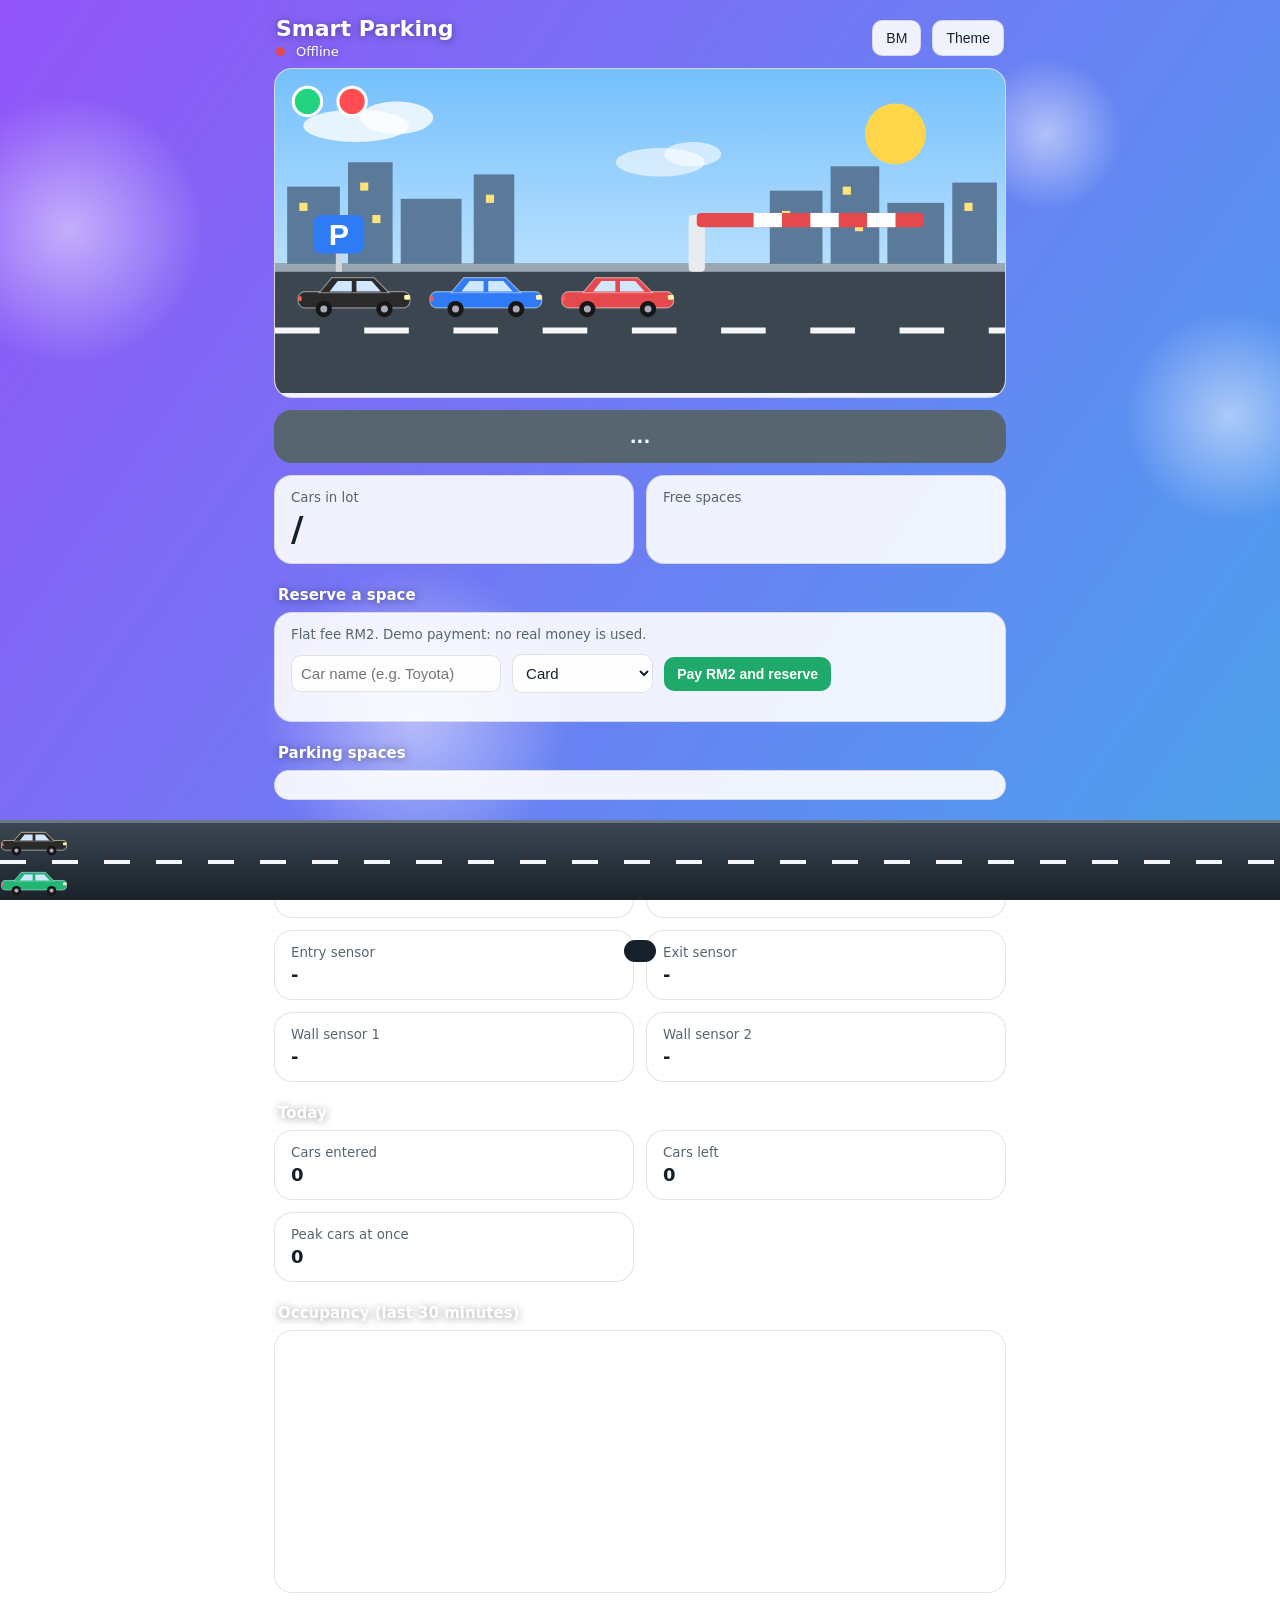
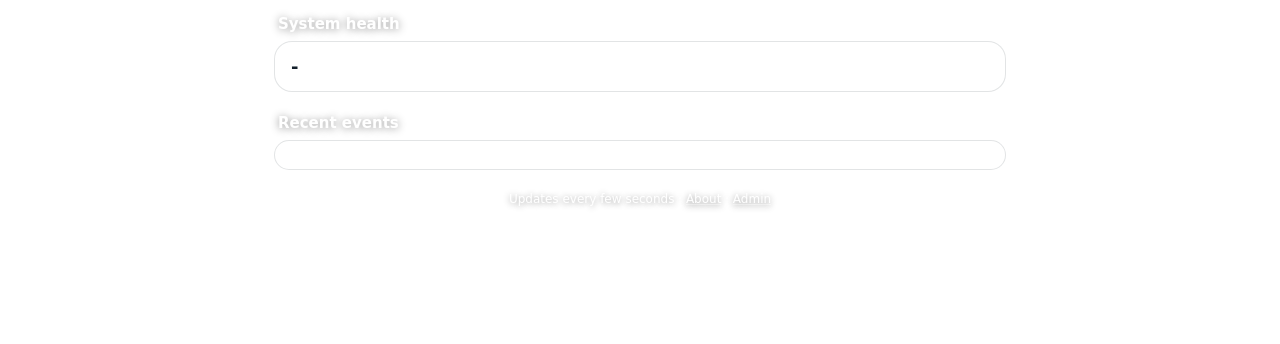
<file: web/index.html>
<!DOCTYPE html>
<html lang="en">
<head>
  <meta charset="utf-8">
  <meta name="viewport" content="width=device-width,initial-scale=1">
  <meta name="theme-color" content="#2f80ed">
  <meta name="apple-mobile-web-app-capable" content="yes">
  <link rel="icon" href="data:image/svg+xml,%3Csvg xmlns='http://www.w3.org/2000/svg' viewBox='0 0 64 64'%3E%3Crect width='64' height='64' rx='14' fill='%232f80ed'/%3E%3Ctext x='32' y='46' font-size='40' font-weight='700' text-anchor='middle' fill='white' font-family='Arial'%3EP%3C/text%3E%3C/svg%3E">
  <title>Smart Parking</title>
  <link rel="stylesheet" href="css/dashboard.css">
</head>
<body>
  <svg width="0" height="0" style="position:absolute">
    <symbol id="car" viewBox="0 0 100 40">
      <rect x="2" y="17" width="96" height="14" rx="6" fill="currentColor" stroke="rgba(255,255,255,.45)" stroke-width="1"/>
      <path d="M20 18L31 5H67L80 18Z" fill="currentColor" stroke="rgba(255,255,255,.45)" stroke-width="1"/>
      <path d="M29 17L36 8H48V17Z" fill="#cfe8ff"/>
      <path d="M52 17V8H65L73 17Z" fill="#cfe8ff"/>
      <rect x="93" y="20" width="5" height="4" rx="1" fill="#fff6b0"/>
      <rect x="2" y="21" width="3" height="4" rx="1" fill="#ff5a5a"/>
      <circle cx="24" cy="32" r="7" fill="#161616"/>
      <circle cx="24" cy="32" r="3" fill="#aab"/>
      <circle cx="76" cy="32" r="7" fill="#161616"/>
      <circle cx="76" cy="32" r="3" fill="#aab"/>
    </symbol>
  </svg>

  <div id="bg"></div>
  <div class="orb o1"></div>
  <div class="orb o2"></div>
  <div class="orb o3"></div>
  <div class="orb o4"></div>

  <div id="strip" aria-hidden="true">
    <div class="ln"></div>
    <svg class="sc t1" viewBox="0 0 100 40" style="color:#e5484d;animation-duration:15s;animation-delay:-4s"><use href="#car" width="100" height="40"/></svg>
    <svg class="sc t1" viewBox="0 0 100 40" style="color:#f7c600;animation-duration:21s;animation-delay:-13s"><use href="#car" width="100" height="40"/></svg>
    <svg class="sc t1" viewBox="0 0 100 40" style="color:#2b2b2b;animation-duration:27s;animation-delay:-20s"><use href="#car" width="100" height="40"/></svg>
    <svg class="sc t2" viewBox="0 0 100 40" style="color:#2f7bf6;animation-duration:18s;animation-delay:-8s"><use href="#car" width="100" height="40"/></svg>
    <svg class="sc t2" viewBox="0 0 100 40" style="color:#22b573;animation-duration:24s;animation-delay:-16s"><use href="#car" width="100" height="40"/></svg>
  </div>

  <header>
    <div>
      <h1 data-k="title">Smart Parking</h1>
      <span id="dot" class="dot off"></span>
      <span id="conn" class="sub">...</span>
    </div>
    <div>
      <button id="lang">BM</button>
      <button id="theme">Theme</button>
    </div>
  </header>

  <main>
    <div class="card scene">
      <svg id="scene" viewBox="0 0 360 160" width="100%" role="img" aria-label="Parking lot gate animation">
        <defs>
          <linearGradient id="sky" x1="0" y1="0" x2="0" y2="1">
            <stop offset="0" style="stop-color:var(--sky1)"/>
            <stop offset="1" style="stop-color:var(--sky2)"/>
          </linearGradient>
        </defs>
        <rect width="360" height="160" fill="url(#sky)"/>
        <circle class="sun" cx="306" cy="32" r="15" style="fill:var(--sun)"/>
        <g class="cl1">
          <ellipse cx="40" cy="28" rx="26" ry="8" fill="#fff" opacity=".8"/>
          <ellipse cx="60" cy="24" rx="18" ry="8" fill="#fff" opacity=".8"/>
        </g>
        <g class="cl2">
          <ellipse cx="190" cy="46" rx="22" ry="7" fill="#fff" opacity=".6"/>
          <ellipse cx="206" cy="42" rx="14" ry="6" fill="#fff" opacity=".6"/>
        </g>
        <g style="fill:var(--bld)">
          <rect x="6" y="58" width="26" height="42"/>
          <rect x="36" y="46" width="22" height="54"/>
          <rect x="62" y="64" width="30" height="36"/>
          <rect x="98" y="52" width="20" height="48"/>
          <rect x="244" y="60" width="26" height="40"/>
          <rect x="274" y="48" width="24" height="52"/>
          <rect x="302" y="66" width="28" height="34"/>
          <rect x="334" y="56" width="22" height="44"/>
        </g>
        <g class="win" fill="#ffe27a">
          <rect x="12" y="66" width="4" height="4"/><rect x="22" y="76" width="4" height="4"/>
          <rect x="42" y="56" width="4" height="4"/><rect x="48" y="72" width="4" height="4"/>
          <rect x="104" y="62" width="4" height="4"/><rect x="250" y="70" width="4" height="4"/>
          <rect x="280" y="58" width="4" height="4"/><rect x="286" y="76" width="4" height="4"/>
          <rect x="340" y="66" width="4" height="4"/>
        </g>
        <rect y="96" width="360" height="64" style="fill:var(--road)"/>
        <rect y="96" width="360" height="4" fill="#9aa6b1"/>
        <line class="dashes" x1="0" y1="129" x2="360" y2="129" stroke="#f4f6f8" stroke-width="3"/>
        <rect x="204" y="72" width="8" height="28" rx="2" fill="#e8ecef"/>
        <g class="arm">
          <rect x="208" y="71" width="112" height="7" rx="2" fill="var(--red)"/>
          <rect x="236" y="71" width="14" height="7" fill="#fff"/>
          <rect x="264" y="71" width="14" height="7" fill="#fff"/>
          <rect x="292" y="71" width="14" height="7" fill="#fff"/>
        </g>
        <rect x="30" y="88" width="3" height="12" fill="#cfd6dd"/>
        <rect x="19" y="72" width="25" height="19" rx="4" fill="#2f7bf6"/>
        <text x="31.5" y="87" text-anchor="middle" font-size="15" font-weight="700" fill="#fff" font-family="Arial">P</text>
        <use id="car0" href="#car" x="0" y="100" width="58" height="23" style="color:#e5484d"/>
        <use id="car1" href="#car" x="0" y="100" width="58" height="23" style="color:#2f7bf6"/>
        <use id="car2" href="#car" x="0" y="100" width="58" height="23" style="color:#2b2b2b"/>
        <use id="car3" href="#car" x="0" y="100" width="58" height="23" style="color:#f7c600"/>
        <use id="car4" href="#car" x="0" y="100" width="58" height="23" style="color:#22b573"/>
        <text id="tailtag" x="14" y="64">TAILGATING!</text>
        <circle id="gled" cx="16" cy="16" r="7" fill="#22d37f" stroke="#fff" stroke-width="1.5"/>
        <circle id="rled" cx="38" cy="16" r="7" fill="#ff4d52" stroke="#fff" stroke-width="1.5"/>
      </svg>
    </div>

    <div id="banner" class="banner">...</div>

    <div class="grid">
      <div class="card">
        <small data-k="k_cars">Cars in lot</small>
        <div class="big"><span id="cars">0</span> / <span id="max">0</span></div>
      </div>
      <div class="card">
        <small data-k="k_free">Free spaces</small>
        <div class="big" id="free">0</div>
      </div>
    </div>

    <h2 data-k="h_reserve">Reserve a space</h2>
    <div class="card">
      <div id="payBox">
        <small data-k="payNote">Flat fee RM2. Demo payment: no real money is used.</small>
        <input id="cname" maxlength="14" placeholder="Car name (e.g. Toyota)">
        <select id="method">
          <option value="Card" data-k="m1">Card</option>
          <option value="E-wallet" data-k="m2">E-wallet</option>
          <option value="Online banking" data-k="m3">Online banking</option>
        </select>
        <button id="payBtn" class="primary" data-k="payBtn">Pay RM2 and reserve</button>
      </div>
      <div id="ok" class="ok">
        <svg viewBox="0 0 52 52">
          <circle cx="26" cy="26" r="23" fill="none" stroke="currentColor" stroke-width="3"/>
          <path id="okp" d="M14 27l8 8 16-17" fill="none" stroke="currentColor" stroke-width="4" stroke-linecap="round"/>
        </svg>
        <span id="okt"></span>
      </div>
      <div id="tickets"></div>
      <div class="sub" id="rmsg" style="margin-top:6px"></div>
    </div>

    <h2 data-k="h_spaces">Parking spaces</h2>
    <div class="card"><div id="slots" class="slots"></div></div>

    <h2 data-k="h_read">Live readings</h2>
    <div class="grid">
      <div class="card"><small data-k="k_gate">Gate</small><div class="v" id="gate">-</div></div>
      <div class="card"><small data-k="k_mode">Mode</small><div class="v" id="mode">-</div></div>
      <div class="card"><small data-k="k_entry">Entry sensor</small><div class="v" id="entry">-</div></div>
      <div class="card"><small data-k="k_exit">Exit sensor</small><div class="v" id="exit">-</div></div>
      <div class="card"><small data-k="k_w1">Wall sensor 1</small><div class="v" id="w1">-</div></div>
      <div class="card"><small data-k="k_w2">Wall sensor 2</small><div class="v" id="w2">-</div></div>
    </div>

    <h2 data-k="h_today">Today</h2>
    <div class="grid">
      <div class="card"><small data-k="k_in">Cars entered</small><div class="v" id="sin">0</div></div>
      <div class="card"><small data-k="k_out">Cars left</small><div class="v" id="sout">0</div></div>
      <div class="card"><small data-k="k_peak">Peak cars at once</small><div class="v" id="speak">0</div></div>
    </div>

    <h2 data-k="h_occ">Occupancy (last 30 minutes)</h2>
    <div class="card"><svg id="chart" viewBox="0 0 300 100" width="100%" style="display:block"></svg></div>

    <h2 data-k="h_health">System health</h2>
    <div class="card">
      <div class="v" id="health">-</div>
      <div class="sub" id="hdetail"></div>
    </div>

    <h2 data-k="h_events">Recent events</h2>
    <div class="card"><ul id="log"></ul></div>

    <p class="foot">
      <span data-k="foot">Updates every few seconds</span> &middot;
      <a href="/about">About</a> &middot;
      <a href="/admin">Admin</a>
    </p>
  </main>

  <div id="toast"></div>
  <script src="js/firebase-config.js"></script>
  <script src="js/firebase-bridge.js"></script>
  <script src="js/dashboard.js"></script>
</body>
</html>
</file>
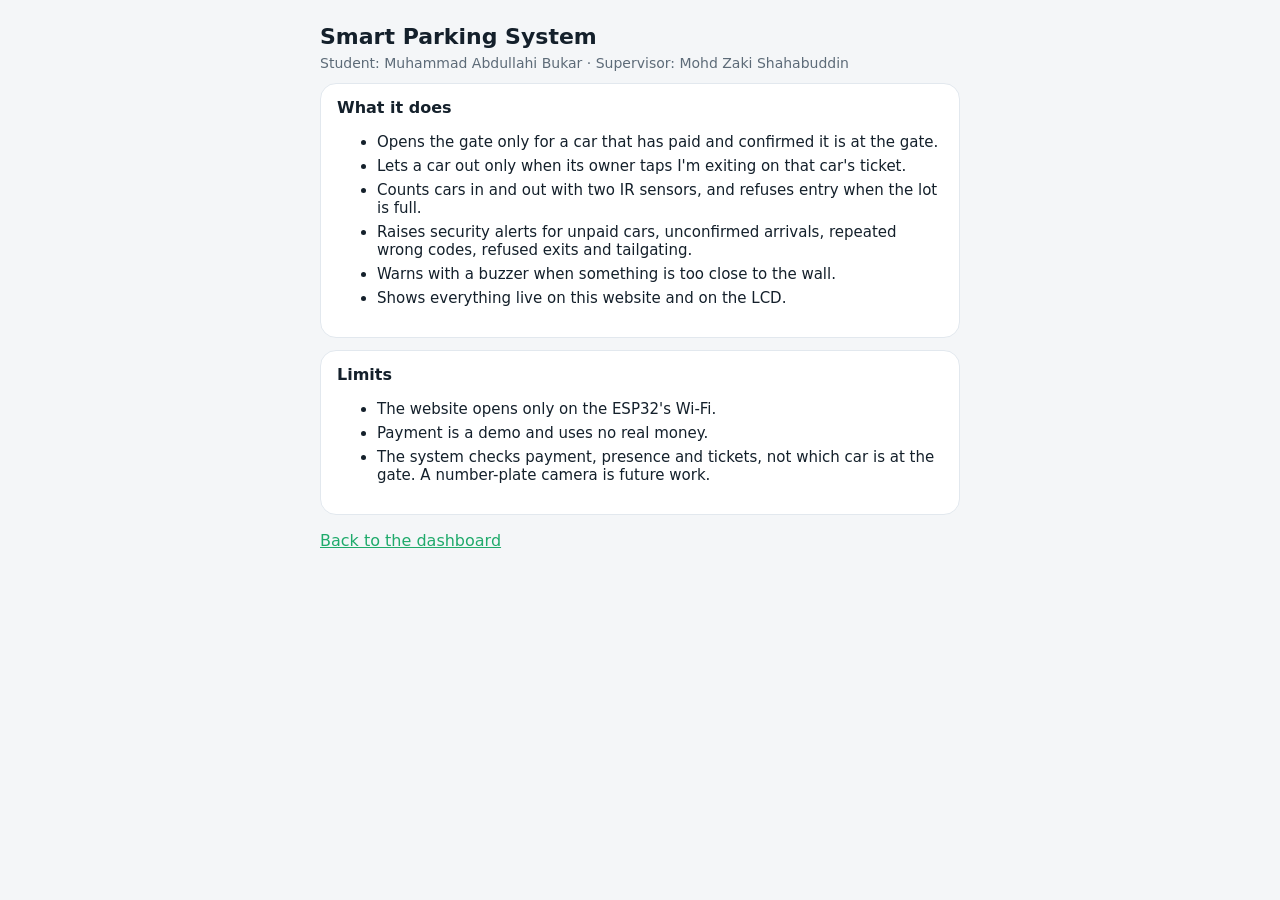
<file: web/about.html>
<!DOCTYPE html>
<html lang="en">
<head>
  <meta charset="utf-8">
  <meta name="viewport" content="width=device-width,initial-scale=1">
  <title>About</title>
  <link rel="stylesheet" href="css/about.css">
</head>
<body>
  <main>
    <h1>%TITLE%</h1>
    <div class="sub">Student: %NAME% &middot; Supervisor: %SUP%</div>

    <div class="card">
      <b>What it does</b>
      <ul>
        <li>Opens the gate only for a car that has paid and confirmed it is at the gate.</li>
        <li>Lets a car out only when its owner taps I'm exiting on that car's ticket.</li>
        <li>Counts cars in and out with two IR sensors, and refuses entry when the lot is full.</li>
        <li>Raises security alerts for unpaid cars, unconfirmed arrivals, repeated wrong codes, refused exits and tailgating.</li>
        <li>Warns with a buzzer when something is too close to the wall.</li>
        <li>Shows everything live on this website and on the LCD.</li>
      </ul>
    </div>

    <div class="card">
      <b>Limits</b>
      <ul>
        <li>The website opens only on the ESP32's Wi-Fi.</li>
        <li>Payment is a demo and uses no real money.</li>
        <li>The system checks payment, presence and tickets, not which car is at the gate. A number-plate camera is future work.</li>
      </ul>
    </div>

    <p><a href="/">Back to the dashboard</a></p>
  </main>
  <script src="js/firebase-config.js"></script>
  <script src="js/firebase-bridge.js"></script>
</body>
</html>
</file>
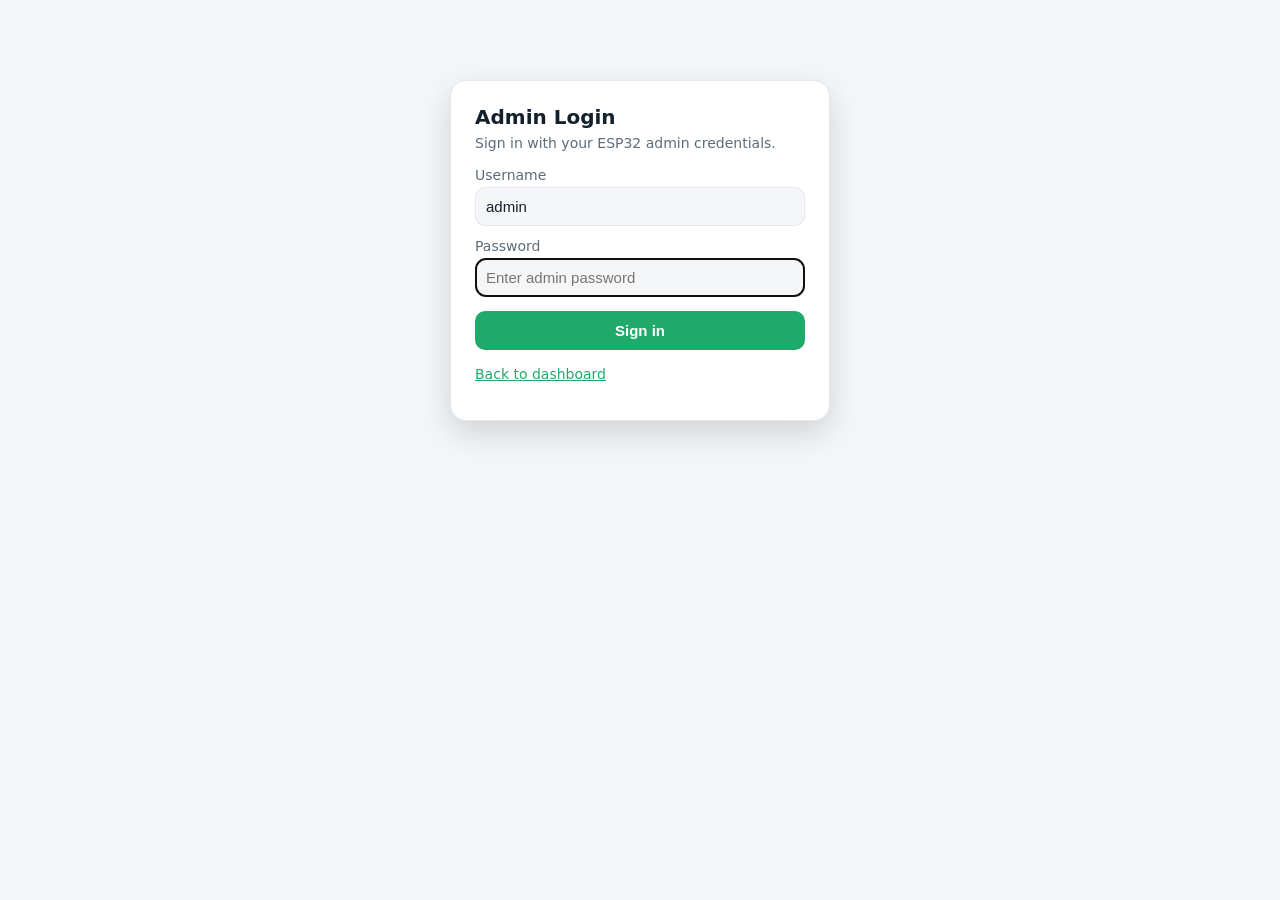
<file: web/admin.html>
<!DOCTYPE html>
<html lang="en">
<head>
  <meta charset="utf-8">
  <meta name="viewport" content="width=device-width,initial-scale=1">
  <title>Admin</title>
  <link rel="stylesheet" href="css/admin.css">
</head>
<body>
  <main>
    <h1>Admin panel</h1>
    <div class="card"><div id="st" class="sub">Loading...</div></div>

    <h2>Revenue (demo)</h2>
    <div class="card"><div id="rev" class="sub">-</div></div>

    <h2>Security alerts</h2>
    <div class="card">
      <div id="al" class="sub">-</div>
      <ul id="alist"></ul>
      <button class="r" onclick="go('clearalerts',0)">Clear alerts</button>
      <button class="a" onclick="go('cleartail',0)">Clear tailgating alarm</button>
    </div>

    <h2>Gate (manual mode)</h2>
    <div class="card">
      <button class="g" onclick="go('manual',1)">Manual mode ON</button>
      <button onclick="go('manual',0)">Manual mode OFF</button><br>
      <button class="g" onclick="go('gate',1)">Open gate</button>
      <button class="r" onclick="go('gate',0)">Close gate</button>
      <button class="a" onclick="go('approveexit',0)">Approve exit for next car</button>
      <div class="sub">Open and close only work while manual mode is ON.</div>
    </div>

    <h2>Demo panel</h2>
    <div class="card">
      <button class="g" onclick="go('demo',0)">Run full demo (about 45 s)</button><br>
      <button class="g" onclick="go('sim',1)">Simulate paid car entering</button><br>
      <button class="a" onclick="go('sim',2)">Simulate unpaid car at gate</button><br>
      <button onclick="go('sim',3)">Simulate car leaving</button>
      <div class="sub">The full demo plays every feature on the real gate, LEDs and buzzer, then puts your counts back. Do not use real cars during it.</div>
    </div>

    <h2>Lot</h2>
    <div class="card">
      <button class="r" onclick="if(confirm('Reset the car count to 0?'))go('reset',0)">Reset car count</button>
      <button onclick="if(confirm('Clear today statistics?'))go('clearstats',0)">Clear statistics</button><br>
      <button onclick="go('cap',cap-1)">Capacity -</button>
      <button onclick="go('cap',cap+1)">Capacity +</button>
      <span class="sub" id="capt"></span>
    </div>

    <h2>Entry mode</h2>
    <div class="card">
      <button onclick="go('mode',0)">Simple</button>
      <button onclick="go('mode',1)">Secure (LCD code)</button>
    </div>

    <h2>Restart</h2>
    <div class="card">
      <button class="r" onclick="if(confirm('Restart EVERYTHING to the beginning? This clears the car count, revenue, log, alerts and tickets.'))go('restart',0)">Restart everything</button>
      <div class="sub">Clears the car count, revenue, log, alerts, tickets and chart.</div>
    </div>

    <h2>Tools</h2>
    <div class="card">
      <button onclick="go('buzz',0)">Test buzzer</button>
      <button onclick="go('mute',1)">Mute buzzer</button>
      <button onclick="go('mute',0)">Unmute buzzer</button><br>
      <a href="/download.csv"><button>Download log (CSV)</button></a>
    </div>

    <div id="msg">Ready.</div>
    <p class="sub"><a href="/">Back to dashboard</a></p>
  </main>

  <script src="js/firebase-config.js"></script>
  <script src="js/firebase-bridge.js"></script>
  <script src="js/admin.js"></script>
</body>
</html>
</file>
<file: web/css/dashboard.css>
:root {
  --card: rgba(255, 255, 255, .9);
  --text: #14202b;
  --sub: #56656f;
  --line: rgba(20, 32, 43, .12);
  --green: #1faa6b;
  --red: #e5484d;
  --amber: #f5a623;
  --road: #3b4650;
  --sky1: #74c0fc;
  --sky2: #e3f4ff;
  --bld: #5b7a99;
  --sun: #ffd54a;
  --bgo: rgba(255, 255, 255, .18);
}

body.dark {
  --card: rgba(18, 28, 40, .86);
  --text: #eaf1f7;
  --sub: #9fb0c0;
  --line: rgba(255, 255, 255, .12);
  --road: #222b34;
  --sky1: #0a1030;
  --sky2: #43307a;
  --bld: #0f1830;
  --sun: #e8eefc;
  --bgo: rgba(6, 10, 22, .62);
}

* { box-sizing: border-box; }

body {
  margin: 0;
  min-height: 100vh;
  padding-bottom: 96px;
  font-family: system-ui, -apple-system, Segoe UI, Roboto, sans-serif;
  color: var(--text);
}

#bg {
  position: fixed;
  inset: 0;
  z-index: -3;
  background: linear-gradient(125deg, #7b2ff7, #2f80ed, #00c9a7, #ffd23f, #ff5e62, #7b2ff7);
  background-size: 420% 420%;
  animation: bgshift 26s ease infinite;
}

#bg::after {
  content: "";
  position: absolute;
  inset: 0;
  background: var(--bgo);
  transition: background .5s;
}

.orb {
  position: fixed;
  z-index: -2;
  border-radius: 50%;
  pointer-events: none;
  background: radial-gradient(circle, rgba(255, 255, 255, .5), rgba(255, 255, 255, 0) 68%);
}
.o1 { width: 280px; height: 280px; left: -70px; top: 10%; animation: fl1 17s ease-in-out infinite; }
.o2 { width: 220px; height: 220px; right: -60px; top: 34%; animation: fl2 21s ease-in-out infinite; }
.o3 { width: 320px; height: 320px; left: 20%; top: 62%; animation: fl1 25s ease-in-out infinite 3s; }
.o4 { width: 160px; height: 160px; right: 12%; top: 6%; animation: fl2 15s ease-in-out infinite 2s; }

@keyframes bgshift { 0% { background-position: 0% 50%; } 50% { background-position: 100% 50%; } 100% { background-position: 0% 50%; } }
@keyframes fl1 { 50% { transform: translate(50px, -70px) scale(1.18); } }
@keyframes fl2 { 50% { transform: translate(-60px, 60px) scale(.88); } }
@keyframes rise { from { opacity: 0; transform: translateY(10px); } }
@keyframes cross { from { transform: translateX(-110px); } to { transform: translateX(112vw); } }
@keyframes dash { to { stroke-dashoffset: -44; } }
@keyframes lane { to { background-position: 52px 0; } }
@keyframes cloud { from { transform: translateX(-90px); } to { transform: translateX(450px); } }
@keyframes glow { 50% { transform: scale(1.14); } }
@keyframes tw { 50% { opacity: .2; } }
@keyframes pulse { 50% { opacity: .5; } }
@keyframes flash { to { filter: brightness(1.35); } }
@keyframes draw { to { stroke-dashoffset: 0; } }

header {
  display: flex;
  align-items: center;
  justify-content: space-between;
  padding: 16px 16px 8px;
  max-width: 760px;
  margin: 0 auto;
  color: #fff;
  text-shadow: 0 1px 8px rgba(0, 0, 0, .4);
}
h1 { font-size: 22px; margin: 0; }
h2 { font-size: 15px; margin: 22px 4px 8px; color: #fff; font-weight: 600; text-shadow: 0 1px 8px rgba(0, 0, 0, .45); }
.sub { color: var(--sub); font-size: 13px; }
header .sub { color: #fff; }

.dot { display: inline-block; width: 9px; height: 9px; border-radius: 50%; background: #5dffb0; margin-right: 6px; animation: pulse 1.6s infinite; }
.dot.off { background: var(--red); animation: none; }

button {
  background: var(--card);
  color: var(--text);
  border: 1px solid var(--line);
  border-radius: 10px;
  padding: 9px 13px;
  font-size: 14px;
  margin: 4px 6px 4px 0;
  text-shadow: none;
}
header button { margin: 0 0 0 6px; }
button.primary { background: var(--green); color: #fff; border: 0; font-weight: 600; }

select, input {
  font-size: 15px;
  padding: 9px;
  border-radius: 10px;
  border: 1px solid var(--line);
  background: var(--card);
  color: var(--text);
  margin: 8px 6px 8px 0;
  max-width: 100%;
}

main { max-width: 760px; margin: 0 auto; padding: 0 14px 30px; }
.grid { display: grid; grid-template-columns: repeat(2, 1fr); gap: 12px; }
.card { background: var(--card); border: 1px solid var(--line); border-radius: 18px; padding: 14px 16px; animation: rise .5s ease both; }
.card small { color: var(--sub); display: block; margin-bottom: 4px; }
.big { font-size: 34px; font-weight: 700; }
.v { font-size: 18px; font-weight: 600; }

.banner {
  border-radius: 18px;
  padding: 16px;
  text-align: center;
  font-weight: 700;
  margin: 12px 0;
  color: #fff;
  font-size: 18px;
  background: var(--sub);
  transition: background .5s;
  text-shadow: none;
}
.banner.flash { animation: flash .45s infinite alternate; }

.scene { padding: 0; overflow: hidden; }
.dashes { stroke-dasharray: 22 22; animation: dash 1s linear infinite; animation-play-state: paused; }
#scene.go .dashes { animation-play-state: running; }
#tailtag { display: none; font: 800 15px Arial, sans-serif; fill: #e5484d; stroke: #fff; stroke-width: 3px; paint-order: stroke; }
#scene.tail #tailtag { display: block; animation: pulse .6s infinite; }
.sun { transform-box: fill-box; transform-origin: center; animation: glow 4s ease-in-out infinite; }
.cl1 { animation: cloud 46s linear infinite; }
.cl2 { animation: cloud 70s linear infinite -30s; }
.win { animation: tw 3s ease-in-out infinite; }
.arm { transform-origin: 208px 74px; transition: transform .5s ease; }
#scene.open .arm { transform: rotate(-72deg); }

#strip {
  position: fixed;
  left: 0; right: 0; bottom: 0;
  height: 80px;
  z-index: 1;
  overflow: hidden;
  pointer-events: none;
  background: linear-gradient(#3a4651, #1a222a);
  border-top: 3px solid #6b7782;
}
#strip .ln {
  position: absolute;
  left: 0; right: 0; top: 37px;
  height: 4px;
  background: repeating-linear-gradient(90deg, #f5f7fa 0 26px, transparent 26px 52px);
  animation: lane 1s linear infinite;
}
.sc { position: absolute; left: 0; width: 68px; height: 27px; animation: cross linear infinite; }
.t1 { top: 6px; }
.t2 { top: 46px; }

.slots { display: grid; grid-template-columns: repeat(auto-fit, minmax(80px, 1fr)); gap: 10px; }
.slot { border-radius: 14px; padding: 12px 0; text-align: center; font-weight: 700; border: 2px solid; transition: all .4s; }
.slot small { font-weight: 500; color: inherit; margin: 0; }
.slot svg { display: block; margin: 2px auto 0; }
.slot.free { border-color: var(--green); color: var(--green); }
.slot.taken { background: var(--red); border-color: var(--red); color: #fff; }
.slot.res { border-color: var(--amber); color: var(--amber); animation: pulse 1.6s infinite; }

.ok { display: none; align-items: center; gap: 10px; margin-bottom: 6px; color: var(--green); font-weight: 600; }
.ok.show { display: flex; }
.ok svg { width: 34px; height: 34px; }
#okp { stroke-dasharray: 40; stroke-dashoffset: 40; animation: draw .6s .1s forwards; }

ul { list-style: none; margin: 0; padding: 0; }
li { padding: 8px 0; border-bottom: 1px solid var(--line); font-size: 14px; animation: rise .4s ease both; }
li:last-child { border: 0; }

#toast {
  position: fixed;
  left: 50%;
  bottom: 98px;
  transform: translate(-50%, 160px);
  background: var(--text);
  color: var(--card);
  padding: 11px 16px;
  border-radius: 12px;
  font-size: 14px;
  max-width: 88%;
  transition: transform .35s;
  z-index: 5;
}
#toast.show { transform: translate(-50%, 0); }

.foot { text-align: center; color: #fff; font-size: 12px; margin-top: 22px; text-shadow: 0 1px 6px rgba(0, 0, 0, .45); }
.foot a { color: #fff; text-decoration: underline; }

@media (prefers-reduced-motion: reduce) {
  * { animation: none !important; transition: none !important; }
}
</file>
<file: web/css/about.css>
:root {
  --bg: #f4f6f8;
  --card: #fff;
  --text: #14202b;
  --sub: #5d6b78;
  --line: #e2e8ee;
  --green: #1faa6b;
}

@media (prefers-color-scheme: dark) {
  :root {
    --bg: #0e141b;
    --card: #17202a;
    --text: #eaf1f7;
    --sub: #93a3b3;
    --line: #263341;
  }
}

body { margin: 0; font-family: system-ui, -apple-system, Segoe UI, Roboto, sans-serif; background: var(--bg); color: var(--text); }
main { max-width: 640px; margin: 0 auto; padding: 18px 14px 30px; }
h1 { font-size: 22px; margin: 6px 0; }
.card { background: var(--card); border: 1px solid var(--line); border-radius: 16px; padding: 14px 16px; margin: 12px 0; }
.sub { color: var(--sub); font-size: 14px; }
li { margin: 6px 0; font-size: 15px; }
a { color: var(--green); }
</file>
<file: web/css/admin.css>
:root {
  --bg: #f4f6f8;
  --card: #fff;
  --text: #14202b;
  --sub: #5d6b78;
  --line: #e2e8ee;
  --green: #1faa6b;
  --red: #e5484d;
  --amber: #f5a623;
}

@media (prefers-color-scheme: dark) {
  :root {
    --bg: #0e141b;
    --card: #17202a;
    --text: #eaf1f7;
    --sub: #93a3b3;
    --line: #263341;
  }
}

* { box-sizing: border-box; }
body { margin: 0; font-family: system-ui, -apple-system, Segoe UI, Roboto, sans-serif; background: var(--bg); color: var(--text); }
main { max-width: 640px; margin: 0 auto; padding: 16px 14px 30px; }
h1 { font-size: 20px; margin: 6px 4px 12px; }
h2 { font-size: 15px; margin: 20px 4px 8px; color: var(--sub); font-weight: 600; }
.card { background: var(--card); border: 1px solid var(--line); border-radius: 16px; padding: 14px 16px; }
.sub { color: var(--sub); font-size: 14px; }

button {
  background: var(--card);
  color: var(--text);
  border: 1px solid var(--line);
  border-radius: 10px;
  padding: 11px 14px;
  font-size: 15px;
  margin: 4px 6px 4px 0;
}
button.g { background: var(--green); color: #fff; border: 0; font-weight: 600; }
button.r { background: var(--red); color: #fff; border: 0; font-weight: 600; }
button.a { background: var(--amber); color: #14202b; border: 0; font-weight: 600; }

ul { list-style: none; margin: 8px 0 0; padding: 0; }
li { padding: 7px 0; border-bottom: 1px solid var(--line); font-size: 14px; }
li:last-child { border: 0; }

#msg {
  position: sticky;
  bottom: 10px;
  margin-top: 16px;
  padding: 12px 14px;
  border-radius: 12px;
  background: var(--card);
  border: 1px solid var(--line);
  font-size: 14px;
  min-height: 44px;
}

a { color: var(--green); }
</file>
